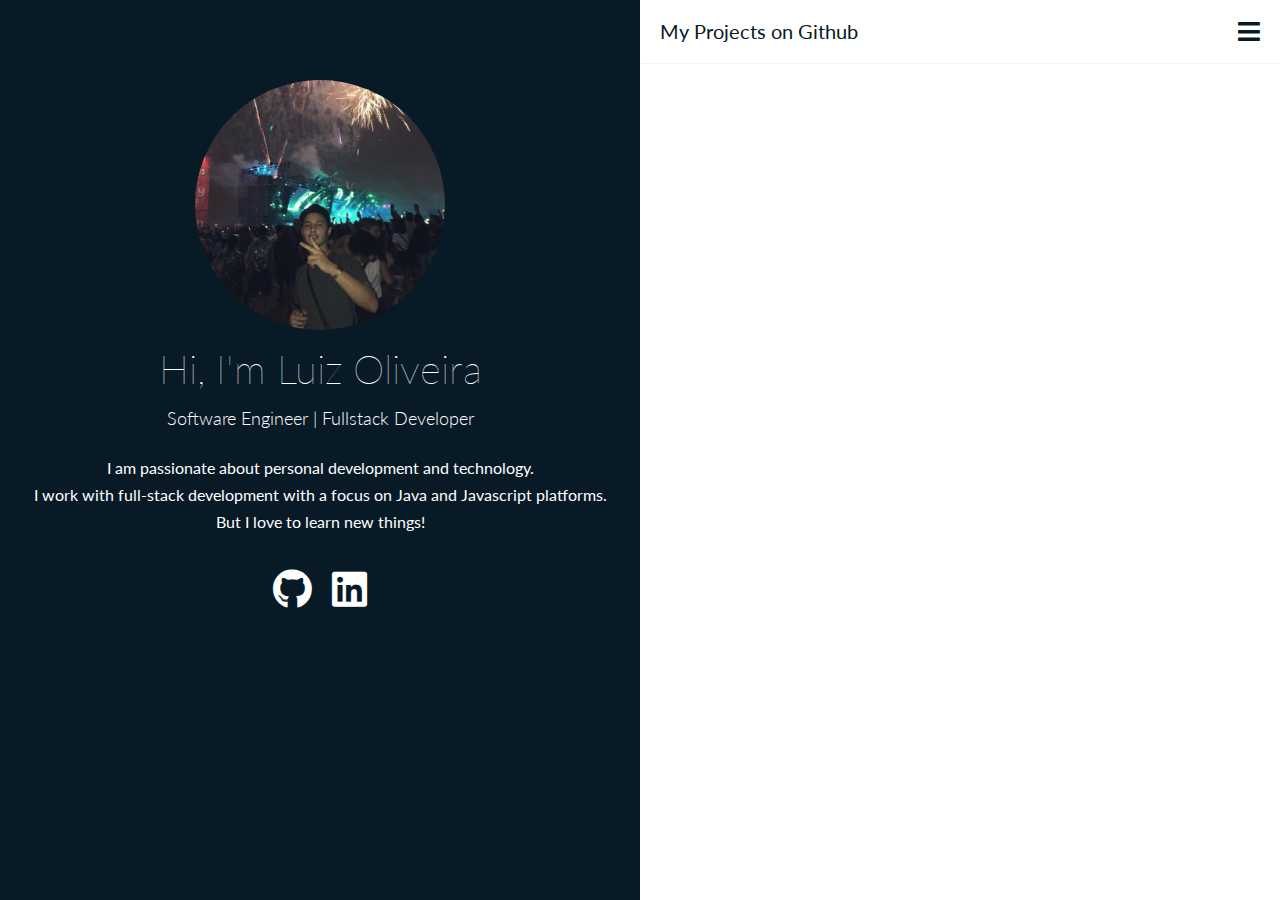
<file: index.html>
<!DOCTYPE html>
<html lang="en">

<head>
  <title>LFO - Fullstack</title>
  <meta charset="UTF-8" />
  <meta name="viewport" content="width=device-width, initial-scale=1.0" />

  <link href="https://fonts.googleapis.com/css?family=Lato:100,300,400,700,900" rel="stylesheet" />
  <link rel="stylesheet" href="https://use.fontawesome.com/releases/v5.8.2/css/all.css"
    integrity="sha384-oS3vJWv+0UjzBfQzYUhtDYW+Pj2yciDJxpsK1OYPAYjqT085Qq/1cq5FLXAZQ7Ay" crossorigin="anonymous">
  <link rel="stylesheet" type="text/css" href="https://cdnjs.cloudflare.com/ajax/libs/font-awesome/5.9.0/css/all.css">

  <link rel="stylesheet" href="style/global.css" />
  <link rel="stylesheet" href="style/main.css" />

</head>

<body>
  <main class="main-container">
    <article class="left-article">
      <div class="container-about-me">
        <div class="my-icon">
          <img src="img/lollapalooza2019.jpg" title="lollapalooza brazil, 2019">
        </div>
        <h1 id="mainTitle">Hi, I'm Luiz Oliveira</h1>
        <h2 id="subTitle">Software Engineer | Fullstack Developer</h2>
        <div id="containerDesc" class="container-desc">
          <p class="desc-about-me">I am passionate about personal development and technology.</p>
          <p class="desc-about-me">I work with full-stack development with a focus on Java and Javascript platforms.</p>
          <p class="desc-about-me">But I love to learn new things!</p>
        </div>
        <div id="containerSocialMedia" class="container-social-media">
          <a id="btnGithub">
            <span>
              <i class="fab fa-github"></i>
            </span>
          </a>
          <a id="btnLinkedin">
            <span>
              <i class="fab fa-linkedin"></i>
            </span>
          </a>
        </div>
      </div>
    </article>
    <article class="right-article">
      <div class="container-dinamic">
        <section class="container-dinamic__header">
          <header>
            <h1 id="titleDinamic">My Projects on Github</h1>
            <span>
              <i class="fa fa-bars" aria-hidden="true"></i>
            </span>
          </header>
        </section>
        <div id="containerProjects" class="container-projects">
        </div>
      </div>
    </article>
  </main>
  <script src="./js/main.js"></script>
  <script src="./js/api-github.js"></script>
</body>

</html>
</file>
<file: style/global.css>
* {
    margin: 0;
    padding: 0;
    box-sizing: border-box;
}

html,
body {
    font-family: 'Lato', sans-serif;
    font-size: 10px;
    font-weight: 400px;
    line-height: 1.7;
    color: #fff;
}

::-webkit-scrollbar {
    width: .5rem;
}

/* Track */
::-webkit-scrollbar-track {
    background: #fff;
}

/* Handle */
::-webkit-scrollbar-thumb {
    background: #071a26;
    transition: .5s all ease-in-out;
}

/* Handle on hover */
::-webkit-scrollbar-thumb:hover {
    background: #174f72;
}
</file>
<file: style/main.css>
.main-container {
    width: 100vw;
    height: 100vh;
    display: grid;
    grid-template-columns: repeat(2, 50%);
    overflow: hidden;
}

.main-container .left-article {
    width: 100%;
    height: 100%;
    background: #071a26;
}

.main-container .right-article {
    width: 100%;
    height: 100%;
    background: #fff;
}

.container-about-me {
    width: 100%;
    height: 100%;
    text-align: center;
    padding: 8rem 0;
}

.container-about-me h1 {
    font-size: 4rem;
    font-weight: 100;
}

.container-about-me h2 {
    font-size: 1.8rem;
    font-weight: 300;
}

.my-icon {
    width: 100%;
    text-align: center;
}

.my-icon img {
    width: 25rem;
    border-radius: 20rem;
}

.container-desc {
    width: 100%;
    padding: 2rem;
    font-size: 1.6rem;
}

.container-dinamic {
    width: 100%;
    height: 100%;
    color: #071a26;
}

.container-dinamic__header {
    background: #fff;
    padding: 1rem 2rem;
    border-bottom: 1px solid rgba(221, 221, 221, 0.281);
}

.container-dinamic__header header {
    width: 100%;
    height: 30%;
    display: flex;
    flex-direction: row;
    justify-content: space-between;
    align-content: center;
    align-items: center;
}

.container-dinamic header span {
    font-size: 2.5rem;
}

.container-dinamic header span:hover {
    cursor: pointer;
}

.container-dinamic h1 {
    font-size: 2rem;
    font-weight: 400;
}

.container-social-media {
    font-size: 4rem;
}

.container-social-media a span {
    margin: .5rem;
    transition: .5s all ease-in-out;
}

.container-social-media a span:hover {
    color: rgb(126, 126, 126);
    cursor: pointer;
}

.container-projects {
    width: 100%;
    height: 90%;
    display: flex;
    flex-direction: column;
    align-content: center;
    padding: 1rem 2rem;
    margin: 1rem 0;
    overflow-y: auto;
}

.container-projects .project {
    width: 100%;
    height: auto;
    margin: 1rem 0;
    background-color: #fff;
    border: .1rem solid #ddd;
    border-radius: .5rem;
}

.container-projects .project header {
    width: 100%;
    height: 30%;
    display: flex;
    flex-direction: row;
    justify-content: space-between;
    padding: 2em 2rem;
}

.container-projects .project header a {
    font-size: 1.6rem;
    font-weight: 600;
    color: #0366d6
        /* githug */
}

.container-projects .project article {
    width: 100%;
    height: 100%;
    color: #586069;
    font-size: 1.4rem;
    padding: 0 2rem;
}


/*
    Media Queries
*/

@media screen and (max-width: 800px) {

    .main-container {
        width: 100vw;
        height: 100vh;
        display: grid;
        grid-template-columns: 100%;
        grid-template-rows: repeat(2, 100%);
        overflow: auto;
    }

    .main-container .left-article {
        width: 100%;
        background: #071a26;
        overflow: auto;
    }

}
</file>
